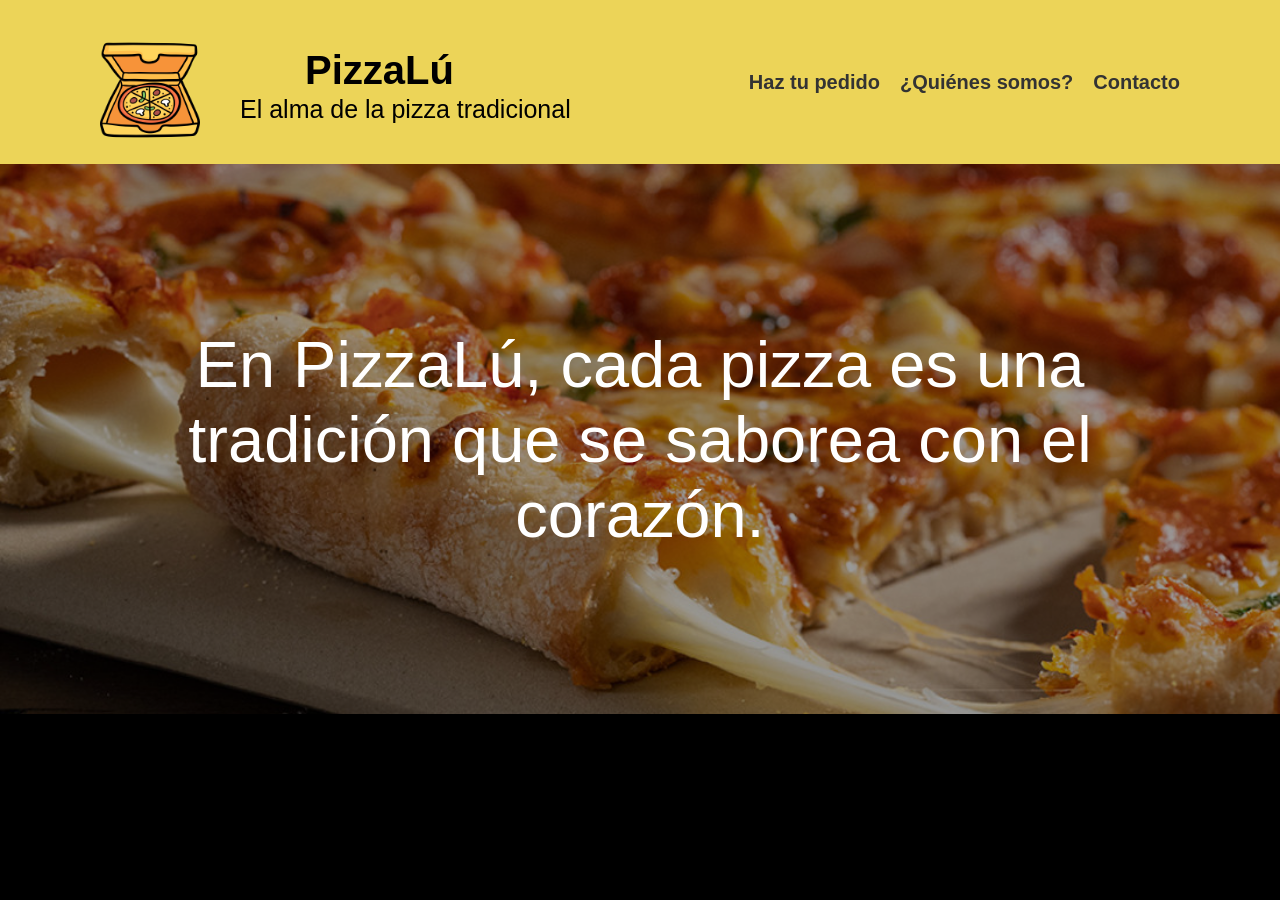
<file: Página_web_pizzería/index.html>
<!DOCTYPE html>
<html lang="en">
<head>
    <meta charset="UTF-8">
    <meta http-equiv="X-UA-Compatible" content="IE=edge">
    <meta name="viewport" content="width=device-width, initial-scale=1.0">
    <link rel="stylesheet" href="estilos.css">
    <title>Bienvenido a PizzaLú</title>
</head>

<body>

  <header>
    <div class="contenedor-inicio"> 
      <div class="texto-inicio">
         <div class="logo-con-titulo">
        <img src="img/pizzaicono.png" alt="Logo de PizzaLú" class="logo">
        <h1>PizzaLú</h1>
         </div>
        <p class="lema">El alma de la pizza tradicional</p>
      </div>
      <nav>
        <ul>
          <li style="font-size: 20px;"><a href="menu.html">Haz tu pedido</a></li>
          <li style="font-size: 20px;"><a href="quienesomos.html">¿Quiénes somos?</a></li>
          <li style="font-size: 20px;"><a href="contacto.html">Contacto</a></li>
        </ul>
      </nav>
    </div>

</header>

 <div class="contenedor-s" >
    <div class="overlay"></div>
    <div class="contenido-frase">
    <p class="frase">En PizzaLú, cada pizza es una tradición que se saborea con el corazón.</p>
   </div>
 </div>
  
  
 
</body>
</html>
</file>
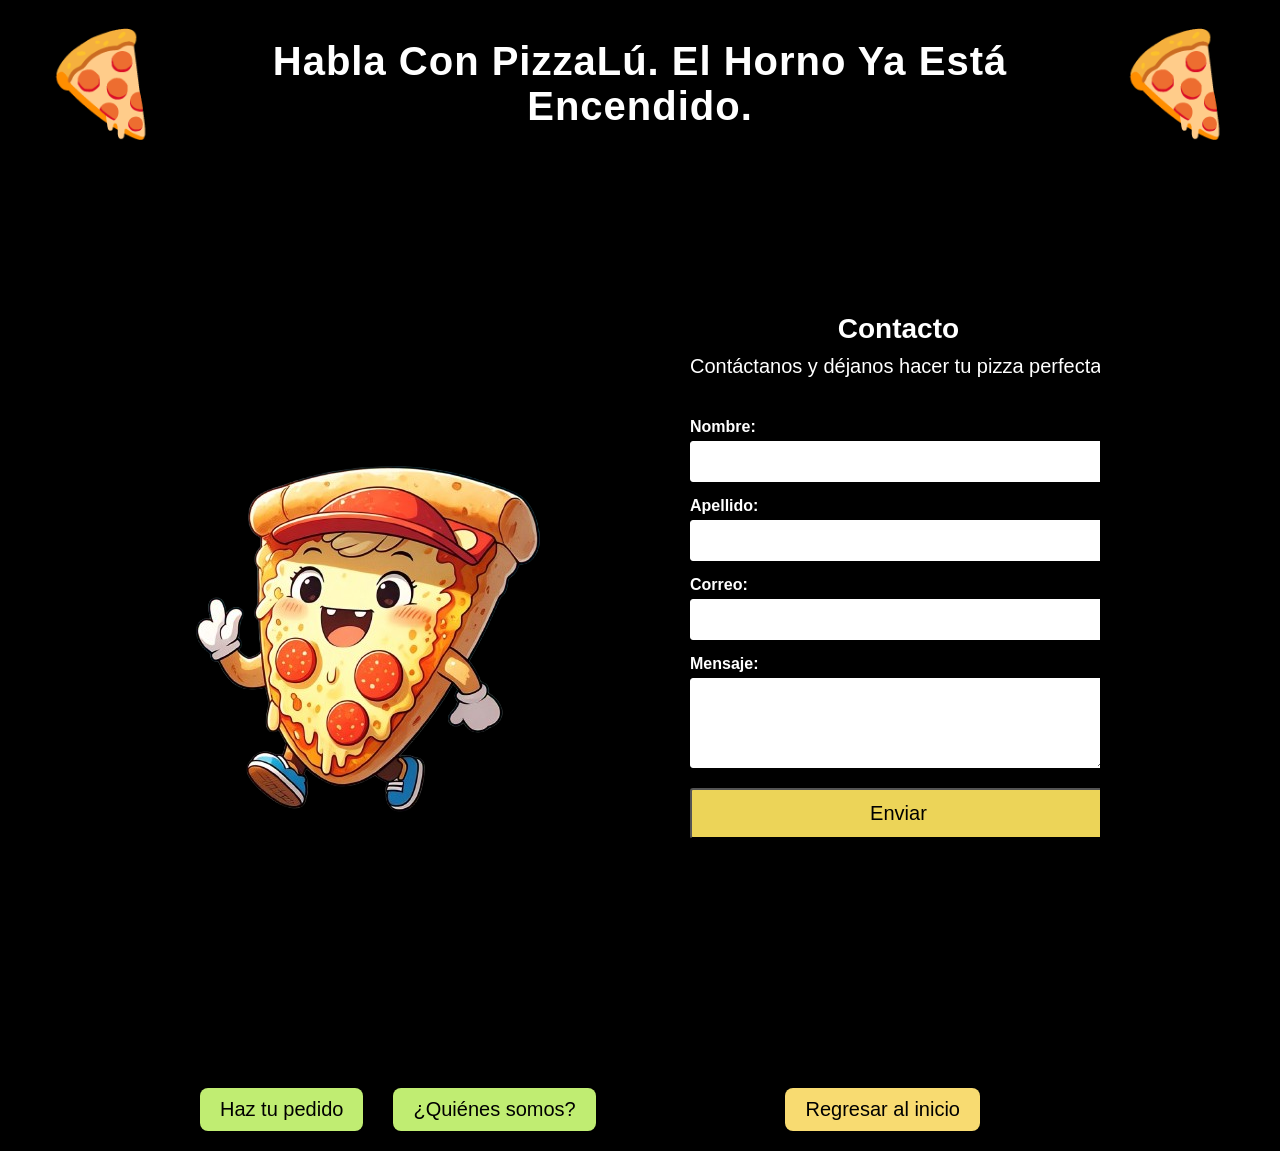
<file: Página_web_pizzería/contacto.html>
<!DOCTYPE html>
<html lang="es">
<head>
  <meta charset="UTF-8">
  <title>Formulario de Contacto - Pizzería</title>
  <link rel="stylesheet" href="estilos.css">
</head>
<body>

  <div class="barra-superiorc">
  <div class="icono-pizza">🍕</div>
  <div class="texto-central">Habla con PizzaLú. El horno ya está encendido.</div>
  <div class="icono-pizza">🍕</div>
</div>


   <div class="contenedor-pizzita">
    <div class="pizzita"> 
      <img src="img/pizzita.png" alt="Pizza bebé">
    </div>

  <div class="contenedor-cont">
    <div class="encabezado-cont">
      <h1>Contacto</h1>
      <p>Contáctanos y déjanos hacer tu pizza perfecta.</p>
    </div>

    <form class="formulario" action="#" method="POST">
      <label for="nombre">Nombre:</label>
      <input type="text" id="nombre" name="nombre" required>

      <label for="nombre">Apellido:</label>
      <input type="text" id="apellido" name="apellido" required>

      <label for="correo">Correo:</label>
      <input type="email" id="correo" name="correo" required>

      <label for="mensaje">Mensaje:</label>
      <textarea id="mensaje" name="mensaje" required></textarea>

      <button type="submit">Enviar</button>
    </form>
  </div>
</div>

 <div class="cn-menu">
  <a href="menu.html" class="cn-boton">Haz tu pedido</a>
  <a href="quienesomos.html" class="cn-boton">¿Quiénes somos?</a>
  <a href="index.html" class="cn-boton2">Regresar al inicio</a>
</div>

</body>
</html>
</file>
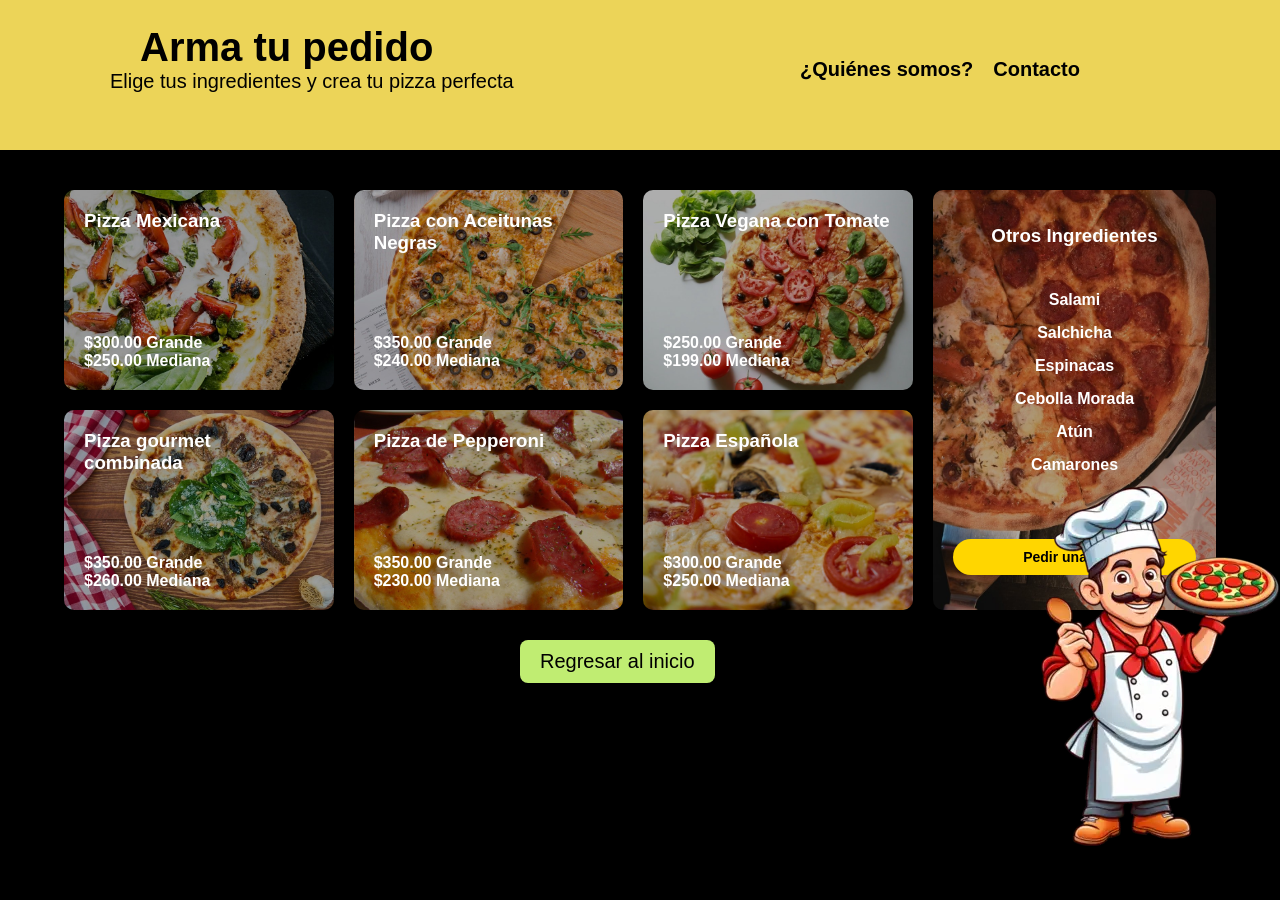
<file: Página_web_pizzería/menu.html>
<!DOCTYPE html>
<html lang="en">
<head>
	<meta charset="UTF-8">
	<meta http-equiv="X-UA-Compatible" content="IE=edge">
	<meta name="viewport" content="width=device-width, initial-scale=1.0">
	<link rel="stylesheet" href="estilos.css">
	<title>Ordena en PizzaLú</title>
</head>
<body>
	<div class="contenedor-a"> <!--Opciones-->
		
		<h1 class="titulos">Arma tu pedido</h1>
		<p class="parrafomenu">Elige tus ingredientes y crea tu pizza perfecta</p>
		 <nav class="menu-derecha">
        <ul>
          <li style="font-size: 20px;"><a href="quienesomos.html">¿Quiénes somos?</a></li>
          <li style="font-size: 20px;"><a href="contacto.html">Contacto</a></li>
        </ul>
      </nav>
	</div>
	<div class="contenedor">
		<div class="contenedor-pizzas">
			<div class="card" style="background-image: url('./img/1.jpg')">
				<div class="textos">
					<h3>Pizza Mexicana</h3>
					<p>$300.00 Grande</p>
					<p>$250.00 Mediana</p>
				</div>
			</div>
			<div class="card" style="background-image: url('./img/2.jpg')">
				<div class="textos">
					<h3>Pizza con Aceitunas Negras</h3>
					<p>$350.00 Grande</p>
					<p>$240.00 Mediana</p>
				</div>
			</div>
			<div class="card" style="background-image: url('./img/3.jpg')">
				<div class="textos">
					<h3>Pizza Vegana con Tomate</h3>
					<p>$250.00 Grande</p>
					<p>$199.00 Mediana</p>
				</div>
			</div>

			<div class="card" style="background-image: url('./img/4.jpg')">
				<div class="textos">
					<h3>Pizza gourmet combinada</h3>
					<p>$350.00 Grande</p>
					<p>$260.00 Mediana</p>
				</div>
			</div>
			<div class="card" style="background-image: url('./img/5.jpg')">
				<div class="textos">
					<h3>Pizza de Pepperoni</h3>
					<p>$350.00 Grande</p>
					<p>$230.00 Mediana</p>
				</div>
			</div>
			<div class="card" style="background-image: url('./img/6.jpg')">
				<div class="textos">
					<h3>Pizza Española</h3>
					<p>$300.00 Grande</p>
					<p>$250.00 Mediana</p>
				</div>
			</div>
		</div>

		<div class="banner" style="background-image: url('./img/banner.jpg')">
			<h3>Otros Ingredientes</h3>
			<ul>
				<li>Salami</li>
				<li>Salchicha</li>
				<li>Espinacas</li>
				<li>Cebolla Morada</li>
				<li>Atún</li>
				<li>Camarones</li>
			</ul>
			<button class="boton">Pedir una Pizza</button>
		</div>
	</div>

	<a href="index.html" class="boton-regresar">Regresar al inicio</a>

	<div class="titulo-con-imagen">
        <img src="img/pizzero.png" alt="Icono de pizza" class="icono-pedido">
	</div>
	
</body>
</html>
</file>
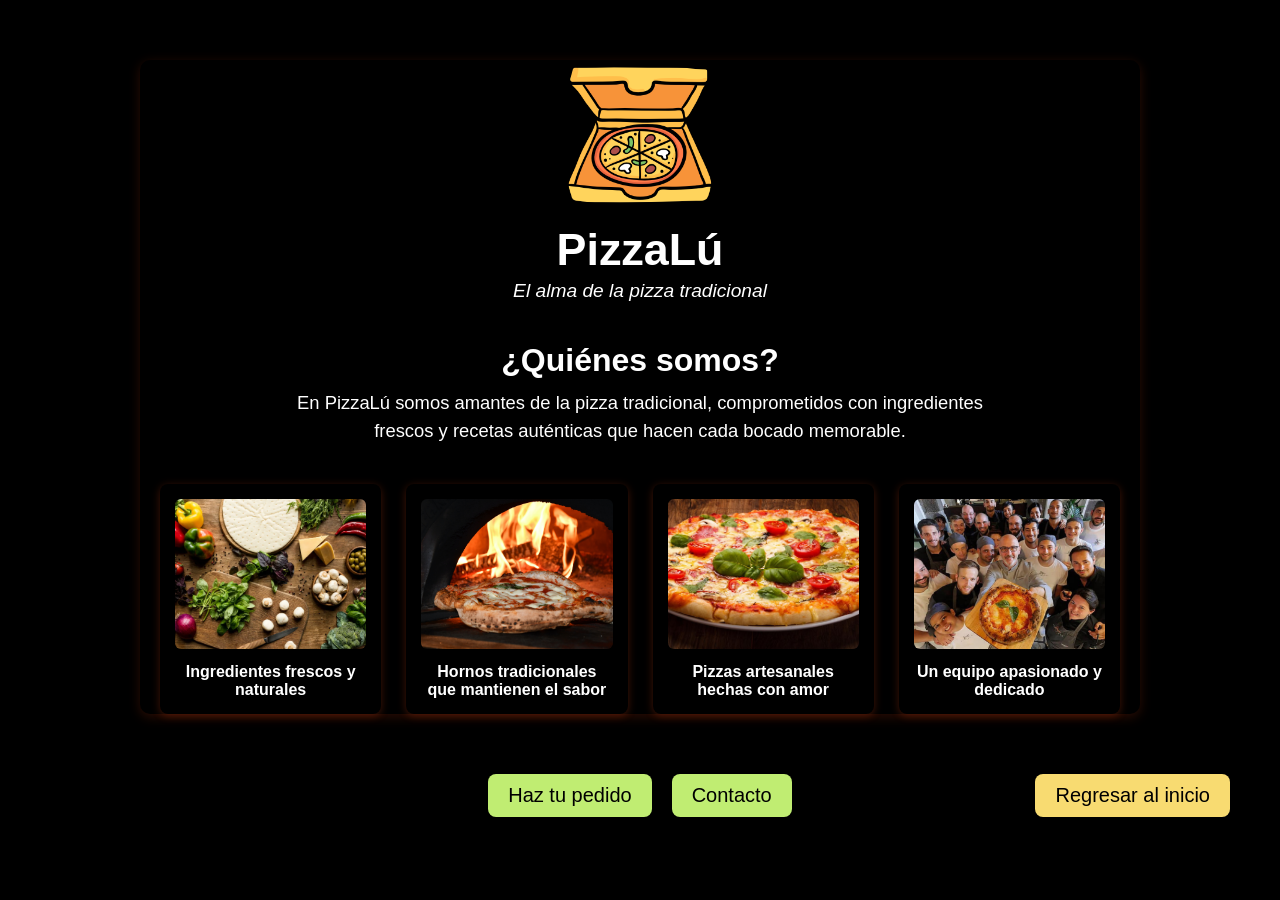
<file: Página_web_pizzería/quienesomos.html>
<!DOCTYPE html>
<html lang="es">
<head>
  <meta charset="UTF-8" />
  <meta name="viewport" content="width=device-width, initial-scale=1" />
  <title>PizzaLú - ¿Quiénes somos?</title>
  <link rel="stylesheet" href="estilos.css" />
</head>
<body>
  <section class="pl-quienes-somos">
    <div class="pl-header">
      <img src="img/pizzaicono.png" alt="Logo PizzaLú" class="pl-logo" />
      <h1 class="pl-titulo-principal">PizzaLú</h1>
      <p class="pl-slogan">El alma de la pizza tradicional</p>
    </div>

    <div class="pl-descripcion">
      <h2 class="pl-subtitulo">¿Quiénes somos?</h2>
      <p class="pl-texto">
        En PizzaLú somos amantes de la pizza tradicional, comprometidos con
        ingredientes frescos y recetas auténticas que hacen cada bocado memorable.
      </p>
    </div>

    <div class="pl-galeria">
      <div class="pl-galeria-item">
        <img src="img/ingredientes.webp" alt="Ingredientes frescos" class="pl-img" />
        <p class="pl-caption">Ingredientes frescos y naturales</p>
      </div>
      <div class="pl-galeria-item">
        <img src="img/hornos.jpg" alt="Horno tradicional" class="pl-img" />
        <p class="pl-caption">Hornos tradicionales que mantienen el sabor</p>
      </div>
      <div class="pl-galeria-item">
        <img src="img/pizzas.jpg" alt="Pizzas artesanales" class="pl-img" />
        <p class="pl-caption">Pizzas artesanales hechas con amor</p>
      </div>
      <div class="pl-galeria-item">
        <img src="img/equipo.png" alt="Equipo PizzaLú" class="pl-img" />
        <p class="pl-caption">Un equipo apasionado y dedicado</p>
      </div>
    </div>
  </section>
  
  <div class="pl-menu">
  <a href="menu.html" class="pl-boton">Haz tu pedido</a>
  <a href="contacto.html" class="pl-boton">Contacto</a>
  <a href="index.html" class="pl-boton boton-regresar2">Regresar al inicio</a>
</div>

</body>
</html>
</file>
<file: Página_web_pizzería/estilos.css>
/*PRINCIPAL*/
    header {
      background-color: rgb(236, 212, 88);
      padding: 40px 100px; 
    }

    .contenedor-inicio {
      display: flex;
      justify-content: space-between;
      align-items: center;
      flex-wrap: wrap;
    }

    .texto-inicio h1 {
      margin: 0;
      font-size: 2.5rem; 
	  font-family: 'Gill Sans', 'Gill Sans MT', Calibri, 'Trebuchet MS', sans-serif;
	  margin-top: -40px;
    }

    nav ul {
      list-style: none;
      display: flex;
      gap: 20px;
      margin: 0;
      padding: 0;
    }

    nav ul li a {
      text-decoration: none;
      color: #333;
      font-weight: bold;
    }

    nav ul li a:hover {
      color: black;
      text-decoration: underline;
    }

	.logo-con-titulo {
  display: flex;
  align-items: center;
  gap: 15px; 
}

    .logo {
  height: 100px; 
  width: auto;
}


	.texto-inicio {
		text-align: center;
		color: black;
		
	}

	.logo-con-titulo h1 {
  margin-left: 90px; 
}

	.lema {
        font-family: 'Gill Sans', 'Gill Sans MT', Calibri, 'Trebuchet MS', sans-serif;
		font-size: 25px;
		margin-left: 140px; 
		margin-top: -45px;
	}


	.frase {
		font-family: 'Gill Sans', 'Gill Sans MT', Calibri, 'Trebuchet MS', sans-serif;
		font-size: 65px;
		text-align: center;
		padding: 10%;
	}

	.contenedor-s {
  position: relative;
  background-image: url('./img/pizzafondo.jpg');
  background-size: cover;
  background-position: center;
  background-repeat: no-repeat; 
  height: 550px;
  display: flex;
  align-items: center;
  justify-content: center;
  overflow: hidden;
  
}

.overlay {
  position: absolute;
  top: 0;
  left: 0;
  height: 100%;
  width: 100%;
  background-color: rgba(0, 0, 0, 0.4); 
  z-index: 1;
}

.contenido-frase {
  position: relative;
  z-index: 2;
  text-align: center;
  color: white;
  font-size: 24px;
  padding: 0 20px;
}

/*MENÚ*/
* {
	padding: 0;
	margin: 0;
	box-sizing: border-box;
}

body {
	background: black;
	color: #fff; 
	font-family: 'Gill Sans', 'Gill Sans MT', Calibri, 'Trebuchet MS', sans-serif;
	height: 100%;
    margin: 0;
    padding: 0;
    overflow-x: hidden; 
  
  
}

.contenedor {
	width: 90%;
	max-width: 1200px;
	margin: auto;
	padding: 40px 0;

	display: grid;
	grid-template-columns: 3fr 1fr; /*Dividir columnas*/
	gap: 20px;

}

.titulo {
	font-size: 24px;
	padding: 20px 0;
}

.contenedor-pizzas {
	display: grid;
	grid-template-columns: repeat(3, 1fr);
	gap: 20px;
}

.card {
	border-radius: 10px;
	min-height: 200px;
	font-weight: bold;
	padding: 20px;
	position: relative;
	overflow: hidden;
	background-size: cover;
	background-position: center center;
}

.card .textos {
	height: 100%;
	display: grid;
	grid-template-rows: 1fr auto; 
	
}

.banner {
	border-radius: 10px;
	text-align: center;
	padding: 20px;
	background-size: cover;
	background-position: center center;


	display:grid; 
	grid-template-rows: auto auto auto; 
	align-items: center;

}

.banner ul {
	list-style: none;
}

.banner ul li {
	margin: 15px;
	font-weight: bold;
}

.banner .boton {
	background: #FFD600;
	display: block;
	width: 100%;
	font-weight: bold;
	font-size: 14px;
	text-align: center;
	padding: 10px;
	border: none;
	border-radius: 100px;
	font-family: 'Roboto', sans-serif;
	cursor: pointer;
}


.boton-regresar {
  display: inline-block; /* <-- cambia esto */
  margin: -10px auto 30px 520px;
  padding: 10px 20px;
  font-size: 20px;
  background-color: rgb(192, 237, 114);
  color: black;
  border: none;
  border-radius: 8px;
  cursor: pointer;
  text-decoration: none;
  text-align: center;
  
}

.contenedor-a{
	background-color: rgb(236, 212, 88);
	color: black;
	width: 100%;       
    height: 150px;
	text-align: left;
	
	font-size: 20px;
	padding: 25px 0;
}

.titulos{
	margin-left: 140px; 
}

.parrafomenu{
	margin-left: 110px; 
}


.menu-derecha ul {
  display: flex;
  justify-content: flex-end; 
  gap: 20px; 
  list-style: none;
  padding: 0;
  margin: 0;
  margin-right: 200px;
  margin-top: -35px
}

.menu-derecha li a {
  font-size: 20px;
  text-decoration: none;
  color: black; 
}

.titulo-con-imagen{
  width: 80px;
  height: auto;
  position: fixed;
  bottom: 50px;     
  right: 220px;      
  z-index: 1000;    
  margin: 0;         
  float: none;       
  margin-top: 0px;
}

/*QUIENES SOMOS*/
.pl-quienes-somos {
  max-width: 1000px;
  margin: 60px auto;
  padding: 0 20px;
  font-family: 'Gill Sans', 'Gill Sans MT', Calibri, 'Trebuchet MS', sans-serif;
  color: white;
  background-color: black;
  border-radius: 10px;
  box-shadow: 0 3px 12px rgba(216, 67, 21, 0.2);
}

.pl-header {
  text-align: center;
  margin-bottom: 40px;
}

.pl-logo {
  width: 150px;
  height: auto;
  margin-bottom: 10px;
}

.pl-titulo-principal {
  font-size: 2.8rem;
  color: white;
  margin-bottom: 5px;
}

.pl-slogan {
  font-style: italic;
  color: white;
  font-size: 1.2rem;
}

.pl-descripcion {
  text-align: center;
  margin-bottom: 40px;
}

.pl-subtitulo {
  font-size: 2rem;
  color: white;
  margin-bottom: 10px;
}

.pl-texto {
  font-size: 1.15rem;
  color: white;
  max-width: 700px;
  margin: 0 auto;
  line-height: 1.5;
}

.pl-galeria {
  display: grid;
  grid-template-columns: repeat(auto-fit, minmax(220px, 1fr));
  gap: 25px;
}

.pl-galeria-item {
  background: black;
  border-radius: 8px;
  box-shadow: 0 2px 8px rgba(216, 67, 21, 0.3);
  overflow: hidden;
  text-align: center;
  padding: 15px;
  transition: transform 0.3s ease;
}

.pl-galeria-item:hover { 
  transform: scale(1.05);
  box-shadow: 0 4px 15px rgb(248, 219, 113);
}

.pl-img {
  max-width: 100%;
  height: 150px;
  object-fit: cover;
  border-radius: 6px;
  margin-bottom: 10px;
}

.pl-caption {
  font-weight: 600;
  color: white;
  font-size: 1rem;
}

.pl-menu {
  display: flex;
  justify-content: center;
  align-items: center;
  gap: 20px;
  margin-bottom: 30px;
  position: relative;
}

.pl-boton {
  font-family: 'Gill Sans', 'Gill Sans MT', Calibri, 'Trebuchet MS', sans-serif;
  padding: 10px 20px;
  font-size: 20px;
  background-color: rgb(192, 237, 114);
  color: black;
  border: none;
  border-radius: 8px;
  cursor: pointer;
  text-decoration: none; 
  box-shadow: 0 2px 5px rgba(0, 0, 0, 0.2);
  transition: background-color 0.3s ease;
}

.pl-boton:hover {
  background-color: rgb(176, 224, 100);
}

/* alinear a la derecha */
.boton-regresar2 {
  position: absolute;
  right: 50px;
  background-color: rgb(248, 219, 113);
}

/*CONTACTO*/
.contenedor-cont {
  max-width: 500px;
  min-width: 400px; 
  background-color: black;
  padding: 25px 30px;
  box-sizing: border-box;
  border-radius: 10px;
  flex-shrink: 0; 
  margin: 40px 0; 
}

.encabezado-cont {
  text-align: center;
  margin-bottom: 25px;
}

.encabezado-cont h1 {
  margin: 0;
  font-size: 28px;
  color: white;
}

.encabezado-cont p {
  margin-top: 10px;
  font-size: 20px;
  color: white;
}

.formulario {
  display: flex;
  flex-direction: column;
}

label {
  margin-top: 15px;
  font-weight: bold;
  color: white;
}

input, textarea {
  margin-top: 5px;
  padding: 8px;
  font-size: 20px;
  border: 1px solid white;
  border-radius: 3px;
  box-sizing: border-box;
  resize: vertical;
}

textarea {
  height: 90px;
}

button {
  margin-top: 20px;
  background-color: rgb(236, 212, 88);
  color: black;
  padding: 12px;
  font-size: 20px;
  cursor: pointer;
  border-radius: 3px;
  transition: background-color 0.3s ease;
}

button:hover {
  background-color: orange;
}

.contenedor-pizzita {
  min-height: 100vh;
  box-sizing: border-box;
  display: flex;
  justify-content: flex-start; 
  align-items: flex-start;
  gap: 40px;
  padding: 60px 20px;
  max-width: 1000px;
  margin-left: 100px; 
  min-width: 200px;
  max-height: 500px;  
  overflow: hidden;   
}

.pizzita img {
  width: 500px; 
  height: auto;
  margin-top: 150px;
  border-radius: 10px;
  flex-shrink: 0;
  
}

.cn-boton {
  font-family: 'Gill Sans', 'Gill Sans MT', Calibri, 'Trebuchet MS', sans-serif;
  padding: 10px 20px;
  font-size: 20px;
  background-color: rgb(192, 237, 114);
  color: black;
  border: none;
  border-radius: 8px;
  cursor: pointer;
  text-decoration: none; 
  box-shadow: 0 2px 5px rgba(0, 0, 0, 0.2);
  transition: background-color 0.3s ease;
}

.cn-menu {
  display: flex;
  justify-content: flex-start; 
  gap: 30px; 
  margin-bottom: 20px; 
  
  padding-left: 200px; 
}

.cn-boton2{
  position: absolute;
  right: 300px;
  background-color: rgb(248, 219, 113);
  color: black;
  border: none;
  border-radius: 8px;
  cursor: pointer;
  text-decoration: none; 
  font-family: 'Gill Sans', 'Gill Sans MT', Calibri, 'Trebuchet MS', sans-serif;
  padding: 10px 20px;
  font-size: 20px;
}

.barra-superiorc {
  background-color: black;
  color: white;
  font-size: 40px;
  padding: 25px 40px; 
  font-weight: 700;
  font-family: 'Gill Sans', 'Gill Sans MT', Calibri, 'Trebuchet MS', sans-serif;
  box-shadow: 0 4px 8px rgba(0, 0, 0, 0.15);
  letter-spacing: 1px;
  text-transform: capitalize;
  margin-bottom: 20px;
  display: flex;
  justify-content: space-between;
  align-items: center;
  width: 100%;
}

.barra-superiorc .texto-central {
  flex-grow: 1;
  text-align: center;
}

.icono-pizza {
  font-size: 100px;
}
</file>
